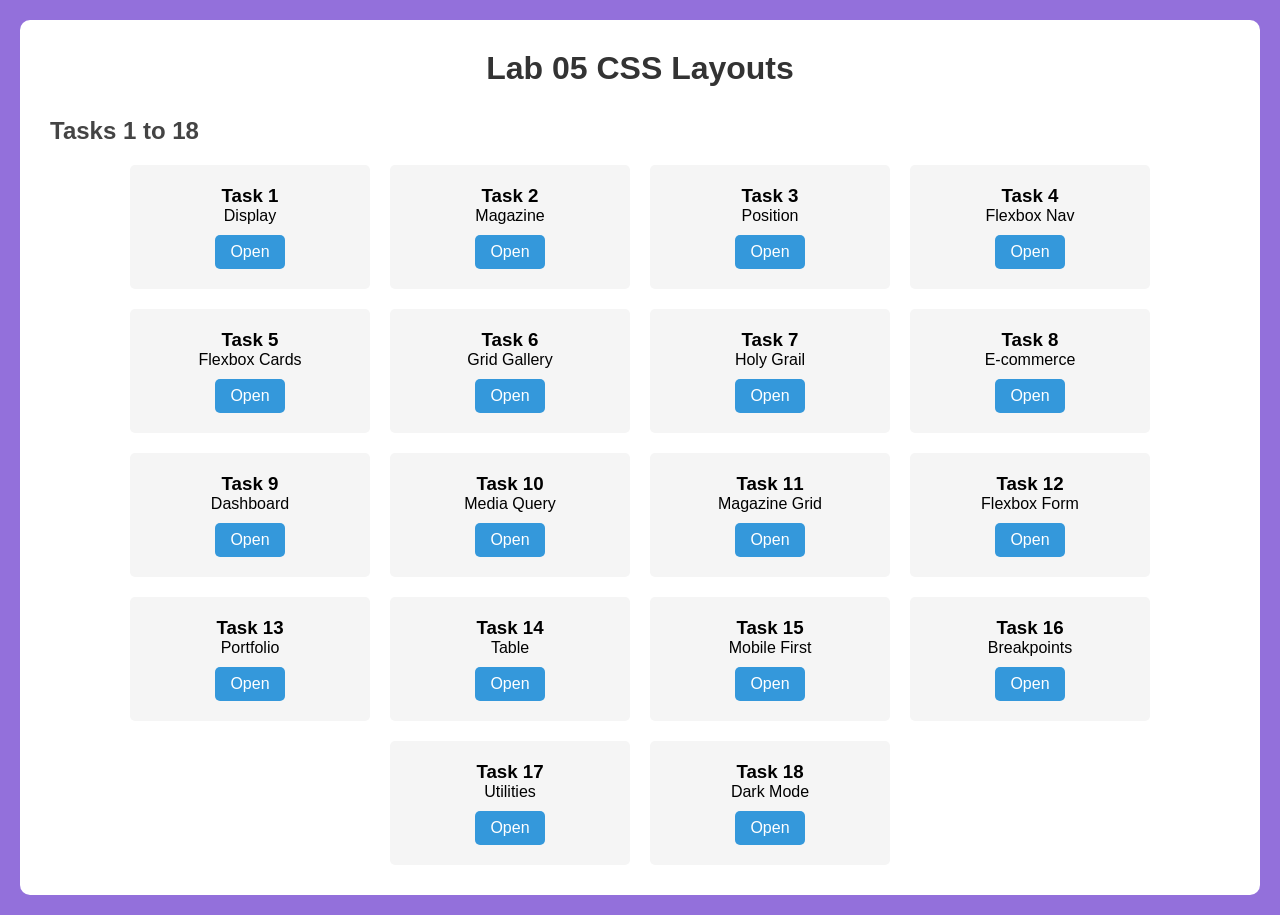
<file: index.html>
<!DOCTYPE html>
<html>
<head>
    <title>Lab 05 Layouts</title>
    <style>
        * {
            margin: 0;
            padding: 0;
        }
        body {
            font-family: Arial, sans-serif;
            background: #9370db;
            padding: 20px;
        }
        .main {
            max-width: 1200px;
            margin: 0 auto;
            background: white;
            padding: 30px;
            border-radius: 10px;
        }
        h1 {
            text-align: center;
            color: #333;
            margin-bottom: 30px;
        }
        h2 {
            color: #444;
            margin: 20px 0;
        }
        .row {
            display: flex;
            flex-wrap: wrap;
            gap: 20px;
            justify-content: center;
        }
        .card {
            width: 200px;
            background: #f5f5f5;
            padding: 20px;
            border-radius: 5px;
            text-align: center;
        }
        .card a {
            display: inline-block;
            margin-top: 10px;
            padding: 8px 15px;
            background: #3498db;
            color: white;
            text-decoration: none;
            border-radius: 5px;
        }
    </style>
</head>
<body>
    <div class="main">
        <h1>Lab 05 CSS Layouts</h1>
        
        <h2>Tasks 1 to 18</h2>
        <div class="row">
            <div class="card"><h3>Task 1</h3><p>Display</p><a href="tasks/task1-display.html">Open</a></div>
            <div class="card"><h3>Task 2</h3><p>Magazine</p><a href="tasks/task2-magazine-float.html">Open</a></div>
            <div class="card"><h3>Task 3</h3><p>Position</p><a href="tasks/task3-positioning.html">Open</a></div>
            <div class="card"><h3>Task 4</h3><p>Flexbox Nav</p><a href="tasks/task4-flexbox-nav.html">Open</a></div>
            <div class="card"><h3>Task 5</h3><p>Flexbox Cards</p><a href="tasks/task5-flexbox-cards.html">Open</a></div>
            <div class="card"><h3>Task 6</h3><p>Grid Gallery</p><a href="tasks/task6-grid-gallery.html">Open</a></div>
            <div class="card"><h3>Task 7</h3><p>Holy Grail</p><a href="tasks/task7-holy-grail.html">Open</a></div>
            <div class="card"><h3>Task 8</h3><p>E-commerce</p><a href="tasks/task8-ecommerce-grid.html">Open</a></div>
            <div class="card"><h3>Task 9</h3><p>Dashboard</p><a href="tasks/task9-dashboard.html">Open</a></div>
            <div class="card"><h3>Task 10</h3><p>Media Query</p><a href="tasks/task10-media-query-demo.html">Open</a></div>
            <div class="card"><h3>Task 11</h3><p>Magazine Grid</p><a href="tasks/task11-magazine-grid.html">Open</a></div>
            <div class="card"><h3>Task 12</h3><p>Flexbox Form</p><a href="tasks/task12-flexbox-form.html">Open</a></div>
            <div class="card"><h3>Task 13</h3><p>Portfolio</p><a href="tasks/task13-portfolio-mixed.html">Open</a></div>
            <div class="card"><h3>Task 14</h3><p>Table</p><a href="tasks/task14-responsive-table.html">Open</a></div>
            <div class="card"><h3>Task 15</h3><p>Mobile First</p><a href="tasks/task15-mobile-first.html">Open</a></div>
            <div class="card"><h3>Task 16</h3><p>Breakpoints</p><a href="tasks/task16-breakpoints.html">Open</a></div>
            <div class="card"><h3>Task 17</h3><p>Utilities</p><a href="tasks/task17-utility-classes.html">Open</a></div>
            <div class="card"><h3>Task 18</h3><p>Dark Mode</p><a href="tasks/task18-dark-mode.html">Open</a></div>
        </div>
    </div>
</body>
</html>
</file>
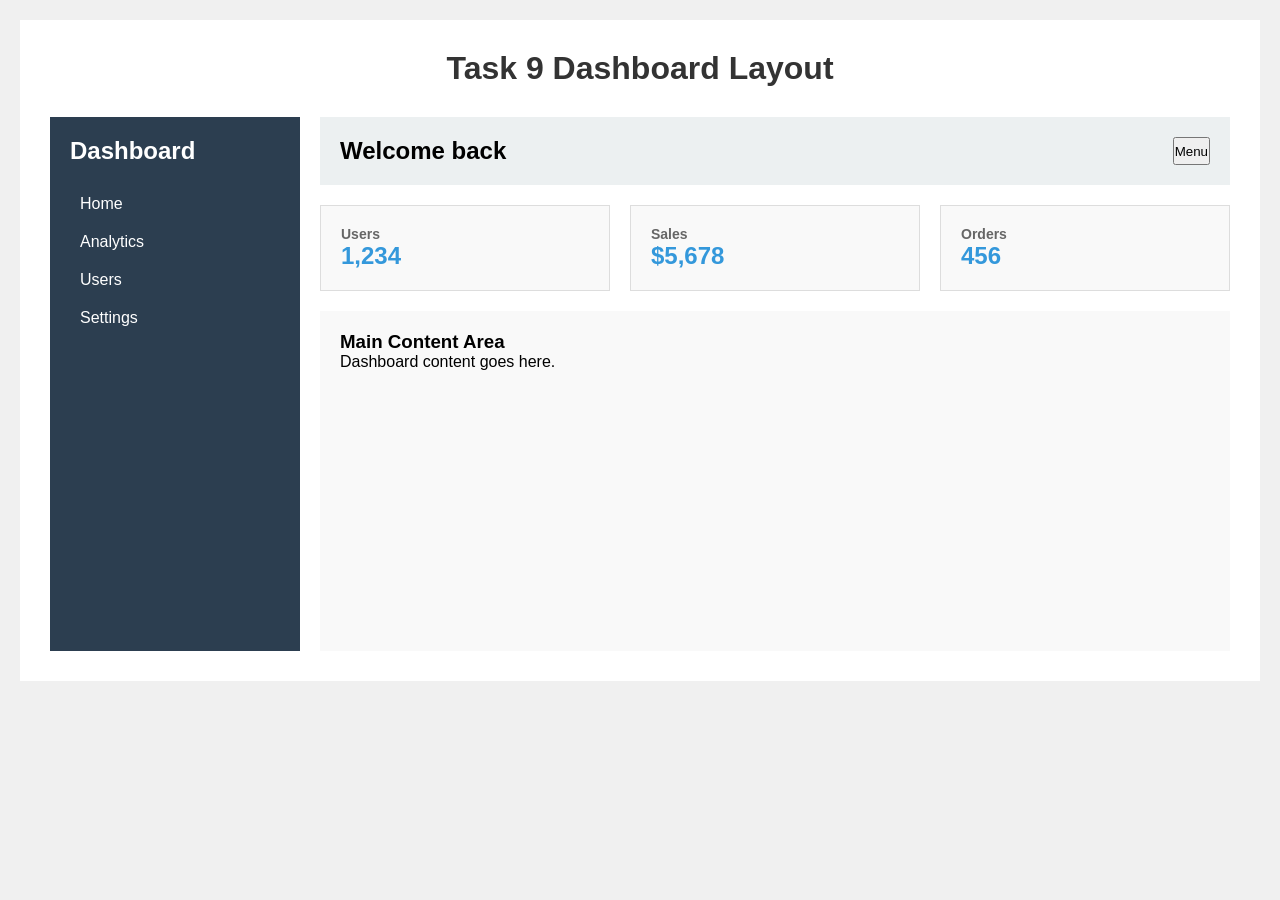
<file: dashboardgrid.html>
<!DOCTYPE html>
<html>
<head>
    <title>Task 9 Dashboard</title>
    <style>
        * {
            margin: 0;
            padding: 0;
        }
        body {
            font-family: Arial, sans-serif;
            background: #f0f0f0;
            padding: 20px;
        }
        .container {
            max-width: 1400px;
            margin: 0 auto;
            background: white;
            padding: 30px;
        }
        h1 {
            text-align: center;
            color: #333;
            margin-bottom: 30px;
        }
        .dashboard {
            display: grid;
            grid-template-columns: 250px 1fr;
            gap: 20px;
        }
        .sidebar {
            background: #2c3e50;
            color: white;
            padding: 20px;
        }
        .sidebar ul {
            list-style: none;
            margin-top: 20px;
        }
        .sidebar li a {
            color: white;
            text-decoration: none;
            display: block;
            padding: 10px;
        }
        .sidebar li a:hover {
            background: #34495e;
        }
        .main {
            display: flex;
            flex-direction: column;
            gap: 20px;
        }
        .header {
            background: #ecf0f1;
            padding: 20px;
            display: flex;
            justify-content: space-between;
        }
        .stats {
            display: flex;
            gap: 20px;
            flex-wrap: wrap;
        }
        .stat-card {
            flex: 1 1 200px;
            background: #f9f9f9;
            padding: 20px;
            border: 1px solid #ddd;
        }
        .stat-card h3 {
            color: #666;
            font-size: 14px;
        }
        .stat-card p {
            font-size: 24px;
            font-weight: bold;
            color: #3498db;
        }
        .content {
            background: #f9f9f9;
            padding: 20px;
            min-height: 300px;
        }
        @media (max-width: 768px) {
            .dashboard {
                grid-template-columns: 1fr;
            }
            .sidebar {
                display: none;
            }
            .sidebar.active {
                display: block;
                position: fixed;
                width: 250px;
                height: 100%;
                z-index: 100;
            }
            .stats {
                flex-direction: column;
            }
            .stat-card {
                flex: 100%;
            }
        }
    </style>
</head>
<body>
    <div class="container">
        <h1>Task 9 Dashboard Layout</h1>
        
        <div class="dashboard">
            <div class="sidebar">
                <h2>Dashboard</h2>
                <ul>
                    <li><a href="#">Home</a></li>
                    <li><a href="#">Analytics</a></li>
                    <li><a href="#">Users</a></li>
                    <li><a href="#">Settings</a></li>
                </ul>
            </div>
            <div class="main">
                <div class="header">
                    <h2>Welcome back</h2>
                    <button onclick="document.querySelector('.sidebar').classList.toggle('active')">Menu</button>
                </div>
                <div class="stats">
                    <div class="stat-card"><h3>Users</h3><p>1,234</p></div>
                    <div class="stat-card"><h3>Sales</h3><p>$5,678</p></div>
                    <div class="stat-card"><h3>Orders</h3><p>456</p></div>
                </div>
                <div class="content">
                    <h3>Main Content Area</h3>
                    <p>Dashboard content goes here.</p>
                </div>
            </div>
        </div>
    </div>
</body>
</html>
</file>
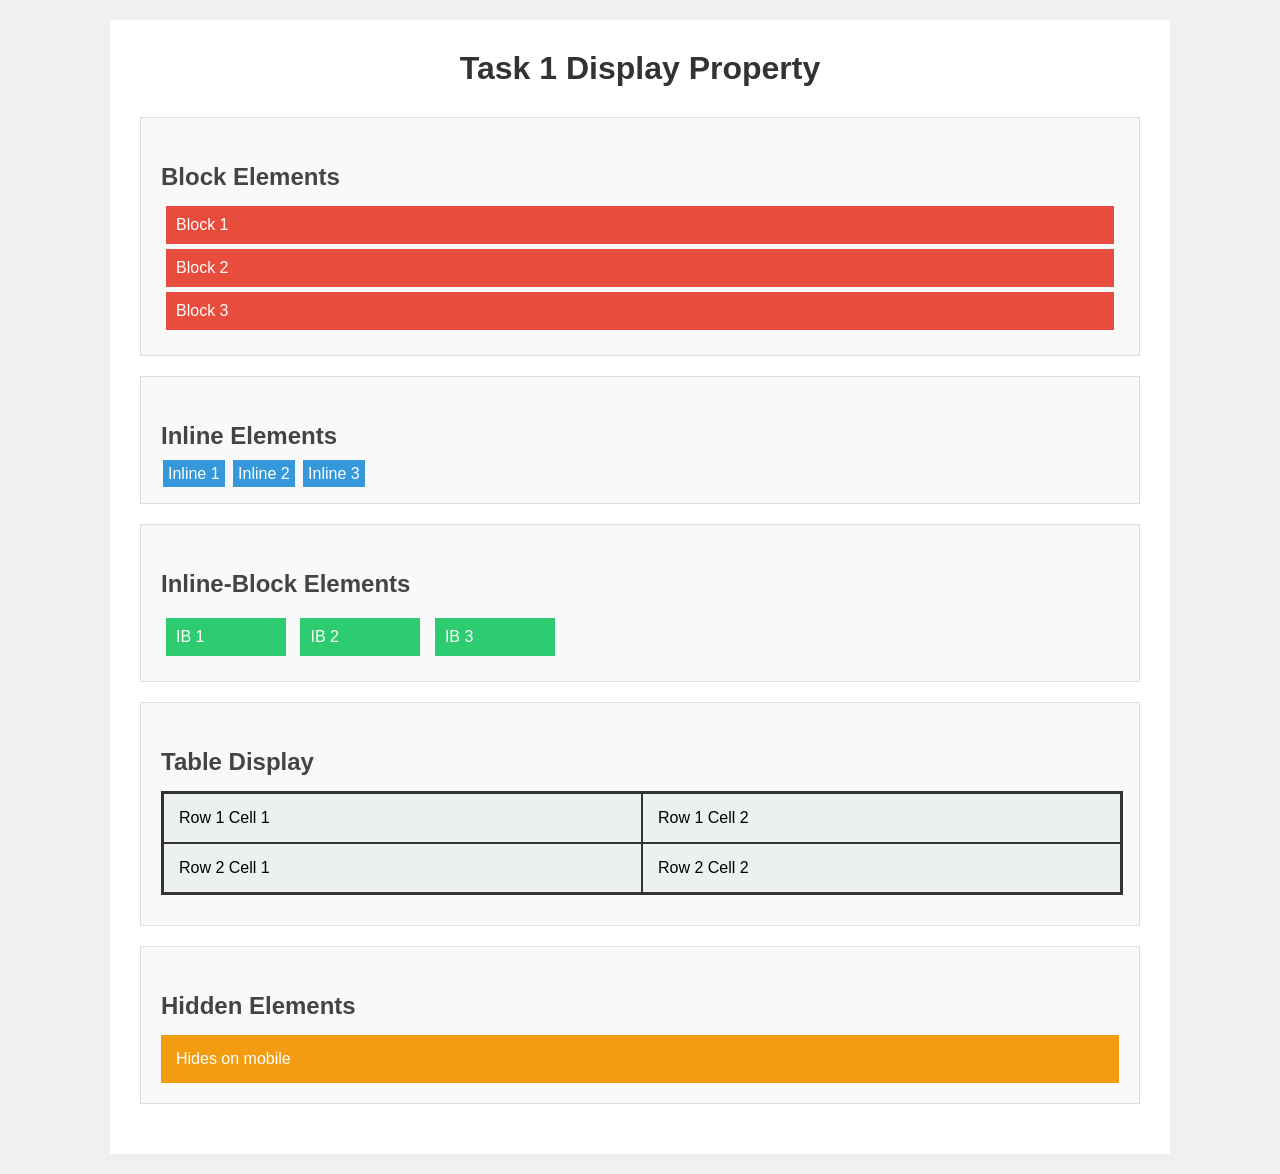
<file: displayexcerises.html>
<!DOCTYPE html>
<html>
<head>
    <title>Task 1 Display Property</title>
    <style>
        * {
            margin: 0;
            padding: 0;
        }
        body {
            font-family: Arial, sans-serif;
            background: #f0f0f0;
            padding: 20px;
        }
        .container {
            max-width: 1000px;
            margin: 0 auto;
            background: white;
            padding: 30px;
        }
        h1 {
            text-align: center;
            color: #333;
            margin-bottom: 30px;
        }
        h2 {
            color: #444;
            margin: 25px 0 15px;
        }
        .section {
            background: #f9f9f9;
            padding: 20px;
            margin: 20px 0;
            border: 1px solid #ddd;
        }
        .block {
            display: block;
            background: #e74c3c;
            color: white;
            padding: 10px;
            margin: 5px;
        }
        .inline {
            display: inline;
            background: #3498db;
            color: white;
            padding: 5px;
            margin: 2px;
        }
        .inline-block {
            display: inline-block;
            background: #2ecc71;
            color: white;
            padding: 10px;
            margin: 5px;
            width: 100px;
        }
        .table {
            display: table;
            width: 100%;
            border: 2px solid #333;
            margin: 10px 0;
        }
        .row {
            display: table-row;
        }
        .cell {
            display: table-cell;
            padding: 15px;
            border: 1px solid #333;
            background: #ecf0f1;
        }
        .hide-mobile {
            background: #f39c12;
            color: white;
            padding: 15px;
        }
        .show-mobile {
            background: #9b59b6;
            color: white;
            padding: 15px;
            display: none;
        }
        @media (max-width: 768px) {
            .inline {
                display: block;
                margin: 5px 0;
            }
            .inline-block {
                display: block;
                width: 100%;
            }
            .hide-mobile {
                display: none;
            }
            .show-mobile {
                display: block;
            }
        }
    </style>
</head>
<body>
    <div class="container">
        <h1>Task 1 Display Property</h1>
        
        <div class="section">
            <h2>Block Elements</h2>
            <div class="block">Block 1</div>
            <div class="block">Block 2</div>
            <div class="block">Block 3</div>
        </div>
        
        <div class="section">
            <h2>Inline Elements</h2>
            <span class="inline">Inline 1</span>
            <span class="inline">Inline 2</span>
            <span class="inline">Inline 3</span>
        </div>
        
        <div class="section">
            <h2>Inline-Block Elements</h2>
            <div class="inline-block">IB 1</div>
            <div class="inline-block">IB 2</div>
            <div class="inline-block">IB 3</div>
        </div>
        
        <div class="section">
            <h2>Table Display</h2>
            <div class="table">
                <div class="row">
                    <div class="cell">Row 1 Cell 1</div>
                    <div class="cell">Row 1 Cell 2</div>
                </div>
                <div class="row">
                    <div class="cell">Row 2 Cell 1</div>
                    <div class="cell">Row 2 Cell 2</div>
                </div>
            </div>
        </div>
        
        <div class="section">
            <h2>Hidden Elements</h2>
            <div class="hide-mobile">Hides on mobile</div>
            <div class="show-mobile">Shows only on mobile</div>
        </div>
    </div>
</body>
</html>
</file>
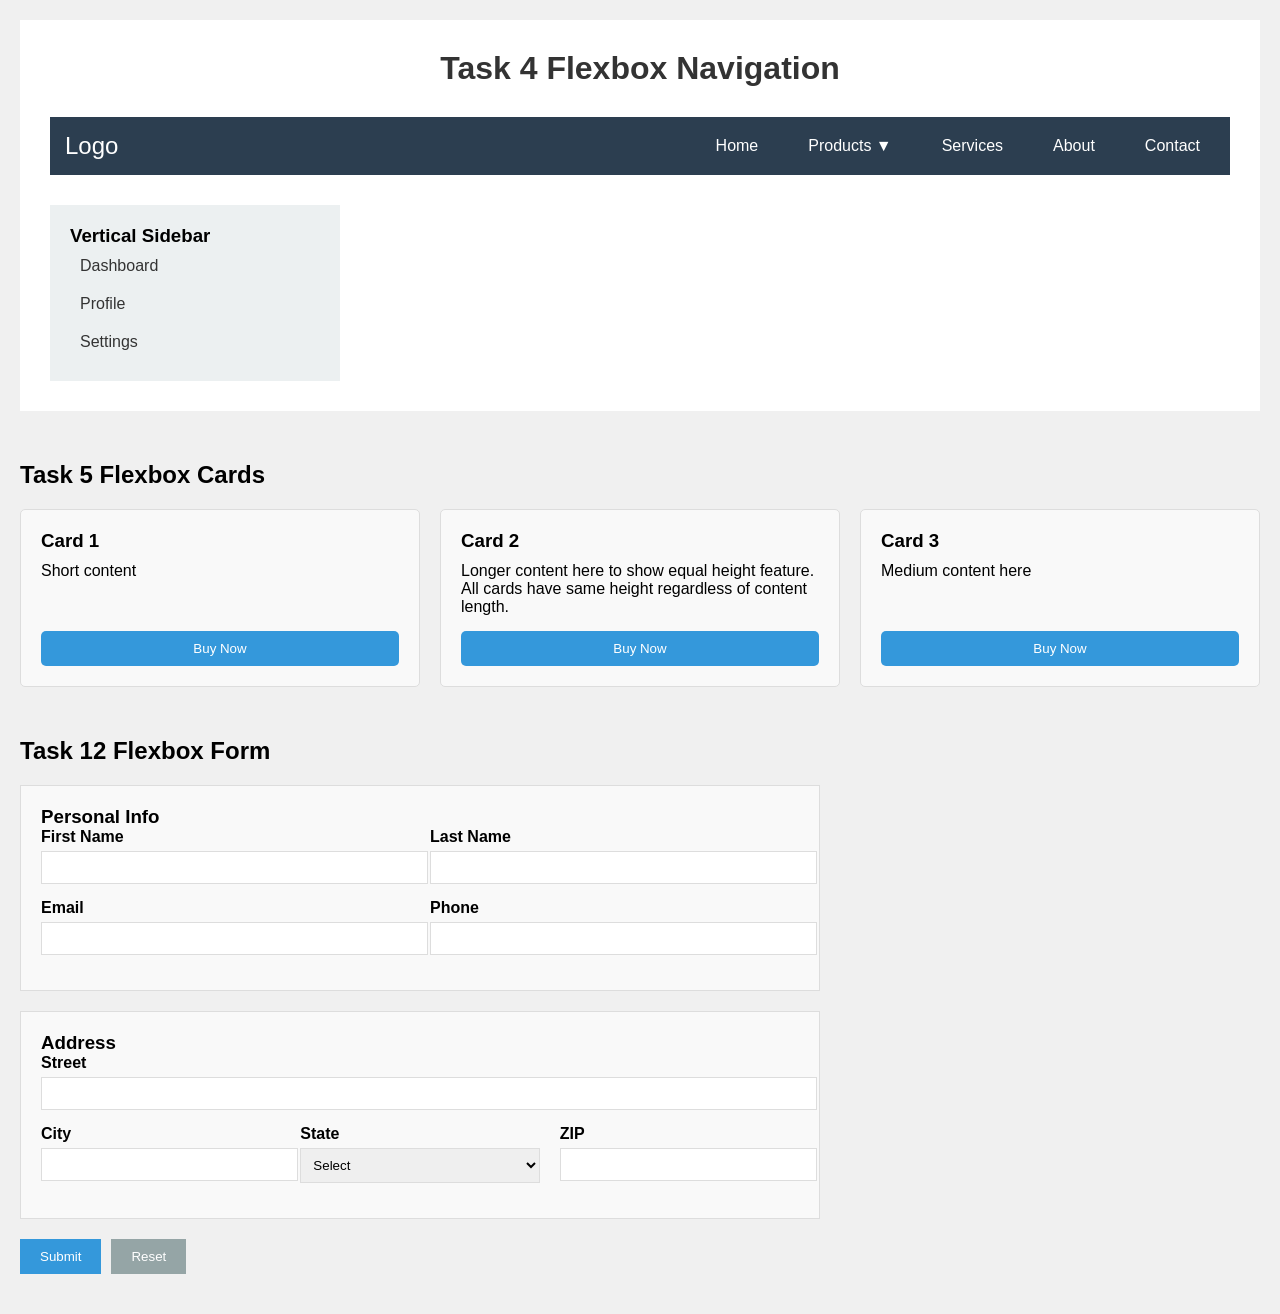
<file: flexbox excersises.html>
<!DOCTYPE html>
<html>
<head>
    <title>Task 4 Flexbox Nav</title>
    <style>
        * {
            margin: 0;
            padding: 0;
        }
        body {
            font-family: Arial, sans-serif;
            background: #f0f0f0;
            padding: 20px;
        }
        .container {
            max-width: 1200px;
            margin: 0 auto;
            background: white;
            padding: 30px;
        }
        h1 {
            text-align: center;
            color: #333;
            margin-bottom: 30px;
        }
        .nav {
            background: #2c3e50;
            padding: 15px;
            display: flex;
            justify-content: space-between;
            align-items: center;
            margin-bottom: 30px;
        }
        .logo {
            color: white;
            font-size: 24px;
        }
        .menu {
            display: flex;
            list-style: none;
            gap: 20px;
        }
        .menu a {
            color: white;
            text-decoration: none;
            padding: 8px 15px;
        }
        .menu a:hover {
            background: #34495e;
        }
        .hamburger {
            display: none;
            font-size: 30px;
            color: white;
            cursor: pointer;
        }
        .sidebar {
            width: 250px;
            background: #ecf0f1;
            padding: 20px;
        }
        .sidebar ul {
            list-style: none;
        }
        .sidebar li a {
            display: block;
            padding: 10px;
            color: #333;
            text-decoration: none;
        }
        .sidebar li a:hover {
            background: #bdc3c7;
        }
        .dropdown {
            position: relative;
        }
        .dropdown-content {
            display: none;
            position: absolute;
            background: white;
            min-width: 160px;
            box-shadow: 0 5px 10px rgba(0,0,0,0.2);
        }
        .dropdown:hover .dropdown-content {
            display: block;
        }
        .dropdown-content a {
            display: block;
            padding: 10px;
            color: #333;
        }
        @media (max-width: 768px) {
            .nav {
                flex-wrap: wrap;
            }
            .menu {
                display: none;
                width: 100%;
                flex-direction: column;
                margin-top: 10px;
            }
            .menu.active {
                display: flex;
            }
            .hamburger {
                display: block;
            }
            .dropdown-content {
                position: static;
                box-shadow: none;
            }
            .sidebar {
                width: 100%;
            }
        }
    </style>
</head>
<body>
    <div class="container">
        <h1>Task 4 Flexbox Navigation</h1>
        
        <div class="nav">
            <div class="logo">Logo</div>
            <div class="hamburger" onclick="this.nextElementSibling.classList.toggle('active')">☰</div>
            <ul class="menu">
                <li><a href="#">Home</a></li>
                <li class="dropdown">
                    <a href="#">Products ▼</a>
                    <div class="dropdown-content">
                        <a href="#">Electronics</a>
                        <a href="#">Clothing</a>
                        <a href="#">Books</a>
                    </div>
                </li>
                <li><a href="#">Services</a></li>
                <li><a href="#">About</a></li>
                <li><a href="#">Contact</a></li>
            </ul>
        </div>
        
        <div class="sidebar">
            <h3>Vertical Sidebar</h3>
            <ul>
                <li><a href="#">Dashboard</a></li>
                <li><a href="#">Profile</a></li>
                <li><a href="#">Settings</a></li>
            </ul>
        </div>
    </div>
    <script>
        function toggleMenu() {
            document.querySelector('.menu').classList.toggle('active');
        }
    </script>
</body>
</html>

<div style="margin-top: 50px;">
    <h2>Task 5 Flexbox Cards</h2>
    <style>
        .cards {
            display: flex;
            flex-wrap: wrap;
            gap: 20px;
            margin-top: 20px;
        }
        .card {
            flex: 1 1 300px;
            display: flex;
            flex-direction: column;
            background: #f9f9f9;
            border: 1px solid #ddd;
            border-radius: 5px;
            padding: 20px;
        }
        .card h3 {
            margin-bottom: 10px;
        }
        .card p {
            flex-grow: 1;
            margin-bottom: 15px;
        }
        .card button {
            background: #3498db;
            color: white;
            border: none;
            padding: 10px;
            border-radius: 5px;
            cursor: pointer;
        }
        @media (max-width: 768px) {
            .card {
                flex: 100%;
            }
        }
        @media (min-width: 769px) and (max-width: 1024px) {
            .card {
                flex: 1 1 45%;
            }
        }
    </style>
    <div class="cards">
        <div class="card">
            <h3>Card 1</h3>
            <p>Short content</p>
            <button>Buy Now</button>
        </div>
        <div class="card">
            <h3>Card 2</h3>
            <p>Longer content here to show equal height feature. All cards have same height regardless of content length.</p>
            <button>Buy Now</button>
        </div>
        <div class="card">
            <h3>Card 3</h3>
            <p>Medium content here</p>
            <button>Buy Now</button>
        </div>
    </div>
</div>

<div style="margin-top: 50px;">
    <h2>Task 12 Flexbox Form</h2>
    <style>
        .form-container {
            max-width: 800px;
            margin: 20px 0;
        }
        .form-section {
            background: #f9f9f9;
            padding: 20px;
            margin: 20px 0;
            border: 1px solid #ddd;
        }
        .form-row {
            display: flex;
            gap: 20px;
            margin-bottom: 15px;
            flex-wrap: wrap;
        }
        .form-group {
            flex: 1 1 200px;
        }
        .form-group label {
            display: block;
            margin-bottom: 5px;
            font-weight: bold;
        }
        .form-group input, .form-group select, .form-group textarea {
            width: 100%;
            padding: 8px;
            border: 1px solid #ddd;
        }
        .form-buttons {
            display: flex;
            gap: 10px;
        }
        .btn {
            padding: 10px 20px;
            border: none;
            cursor: pointer;
        }
        .btn-primary {
            background: #3498db;
            color: white;
        }
        .btn-secondary {
            background: #95a5a6;
            color: white;
        }
        @media (max-width: 768px) {
            .form-row {
                flex-direction: column;
            }
            .form-group {
                flex: 100%;
            }
            .form-buttons {
                flex-direction: column;
            }
        }
    </style>
    
    <div class="form-container">
        <div class="form-section">
            <h3>Personal Info</h3>
            <div class="form-row">
                <div class="form-group"><label>First Name</label><input type="text"></div>
                <div class="form-group"><label>Last Name</label><input type="text"></div>
            </div>
            <div class="form-row">
                <div class="form-group"><label>Email</label><input type="email"></div>
                <div class="form-group"><label>Phone</label><input type="tel"></div>
            </div>
        </div>
        
        <div class="form-section">
            <h3>Address</h3>
            <div class="form-row">
                <div class="form-group"><label>Street</label><input type="text"></div>
            </div>
            <div class="form-row">
                <div class="form-group"><label>City</label><input type="text"></div>
                <div class="form-group"><label>State</label><select><option>Select</option></select></div>
                <div class="form-group"><label>ZIP</label><input type="text"></div>
            </div>
        </div>
        
        <div class="form-buttons">
            <button class="btn btn-primary">Submit</button>
            <button class="btn btn-secondary">Reset</button>
        </div>
    </div>
</div>
</file>
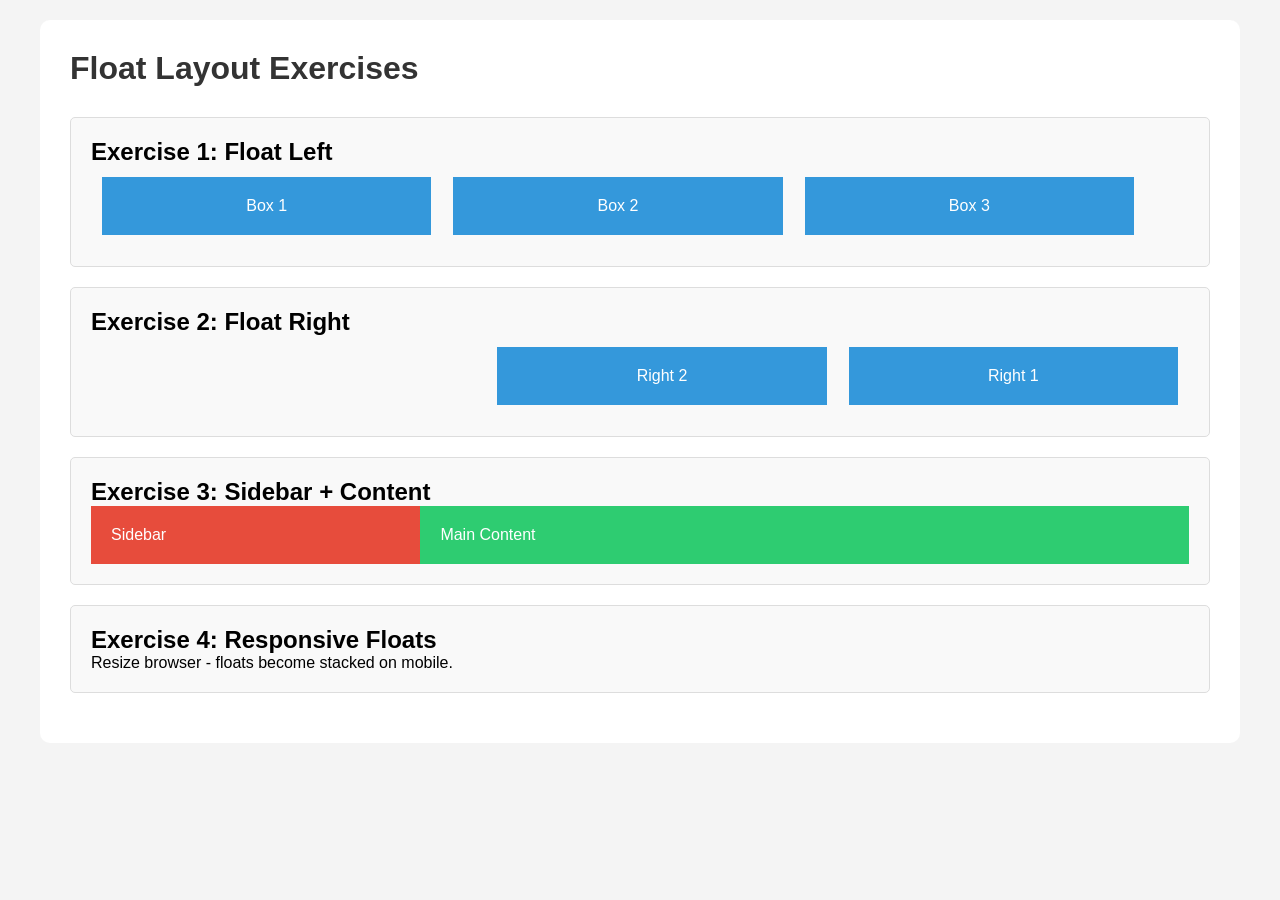
<file: floatexcerises.html>
<!DOCTYPE html>
<html>
<head>
    <title>Float Exercises</title>
    <style>
        * {
            margin: 0;
            padding: 0;
            box-sizing: border-box;
        }
        body {
            font-family: Arial, sans-serif;
            padding: 20px;
            background: #f4f4f4;
        }
        .container {
            max-width: 1200px;
            margin: 0 auto;
            background: white;
            padding: 30px;
            border-radius: 10px;
        }
        h1 {
            margin-bottom: 30px;
            color: #333;
        }
        .exercise {
            background: #f9f9f9;
            padding: 20px;
            margin: 20px 0;
            border: 1px solid #ddd;
            border-radius: 5px;
        }
        .clearfix::after {
            content: "";
            clear: both;
            display: table;
        }
        .box {
            float: left;
            width: 30%;
            background: #3498db;
            color: white;
            padding: 20px;
            margin: 1%;
            text-align: center;
        }
        .right {
            float: right;
        }
        .sidebar {
            float: left;
            width: 30%;
            background: #e74c3c;
            color: white;
            padding: 20px;
        }
        .content {
            float: left;
            width: 70%;
            background: #2ecc71;
            color: white;
            padding: 20px;
        }
        @media (max-width: 768px) {
            .box, .sidebar, .content {
                float: none;
                width: 100%;
                margin: 10px 0;
            }
        }
    </style>
</head>
<body>
    <div class="container">
        <h1>Float Layout Exercises</h1>
        
        <div class="exercise">
            <h2>Exercise 1: Float Left</h2>
            <div class="clearfix">
                <div class="box">Box 1</div>
                <div class="box">Box 2</div>
                <div class="box">Box 3</div>
            </div>
        </div>
        
        <div class="exercise">
            <h2>Exercise 2: Float Right</h2>
            <div class="clearfix">
                <div class="box right">Right 1</div>
                <div class="box right">Right 2</div>
            </div>
        </div>
        
        <div class="exercise">
            <h2>Exercise 3: Sidebar + Content</h2>
            <div class="clearfix">
                <div class="sidebar">Sidebar</div>
                <div class="content">Main Content</div>
            </div>
        </div>
        
        <div class="exercise">
            <h2>Exercise 4: Responsive Floats</h2>
            <p>Resize browser - floats become stacked on mobile.</p>
        </div>
    </div>
</body>
</html>
</file>
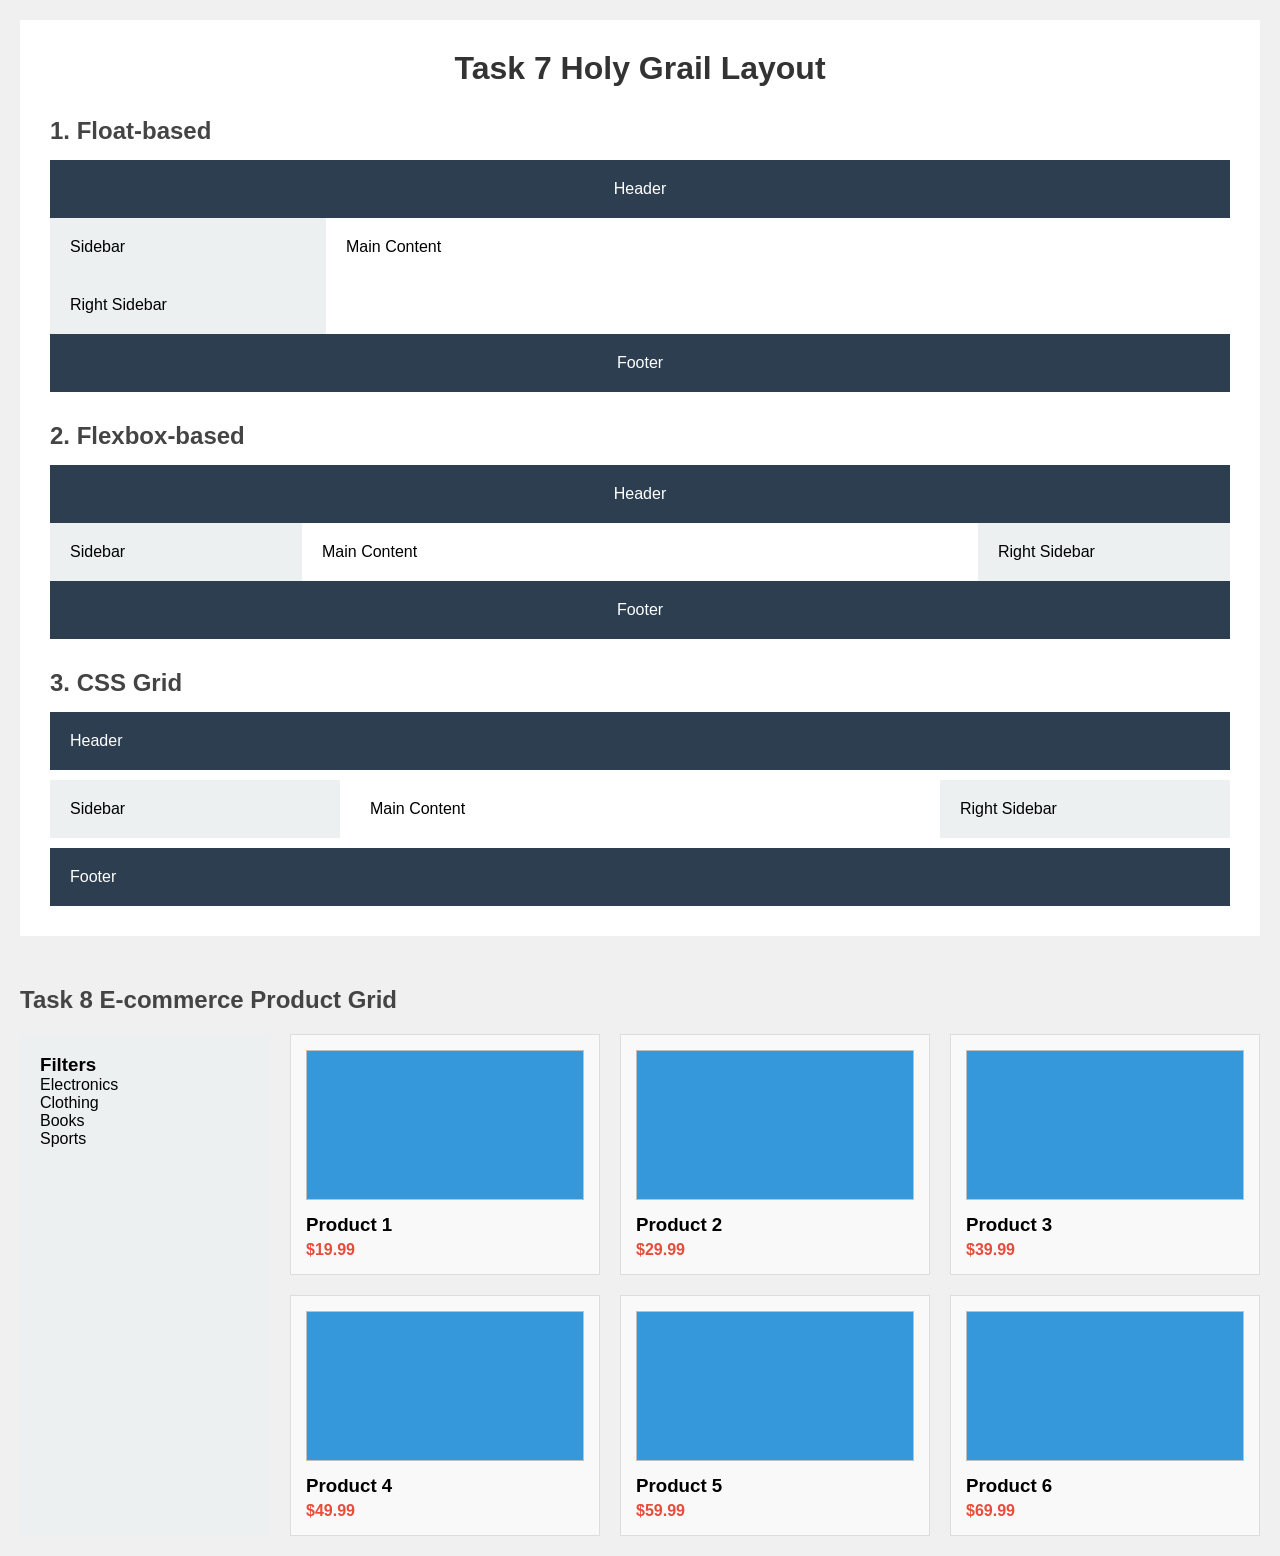
<file: holygrailcomparison.html>
<!DOCTYPE html>
<html>
<head>
    <title>Task 7 Holy Grail</title>
    <style>
        * {
            margin: 0;
            padding: 0;
        }
        body {
            font-family: Arial, sans-serif;
            background: #f0f0f0;
            padding: 20px;
        }
        .container {
            max-width: 1200px;
            margin: 0 auto;
            background: white;
            padding: 30px;
        }
        h1 {
            text-align: center;
            color: #333;
            margin-bottom: 30px;
        }
        h2 {
            margin: 30px 0 15px;
            color: #444;
        }
        
        /* Float-based */
        .float-header, .float-footer {
            background: #2c3e50;
            color: white;
            padding: 20px;
            text-align: center;
        }
        .float-sidebar {
            float: left;
            width: 20%;
            background: #ecf0f1;
            padding: 20px;
        }
        .float-main {
            float: left;
            width: 60%;
            padding: 20px;
        }
        .float-right {
            float: left;
            width: 20%;
            background: #ecf0f1;
            padding: 20px;
        }
        .clearfix::after {
            content: "";
            clear: both;
            display: table;
        }
        
        /* Flexbox-based */
        .flex-container {
            display: flex;
            flex-direction: column;
        }
        .flex-header, .flex-footer {
            background: #2c3e50;
            color: white;
            padding: 20px;
            text-align: center;
        }
        .flex-main {
            display: flex;
        }
        .flex-sidebar {
            width: 20%;
            background: #ecf0f1;
            padding: 20px;
        }
        .flex-content {
            width: 60%;
            padding: 20px;
        }
        .flex-right {
            width: 20%;
            background: #ecf0f1;
            padding: 20px;
        }
        
        /* Grid-based */
        .grid-container {
            display: grid;
            grid-template-areas: 
                "header header header"
                "sidebar main right"
                "footer footer footer";
            grid-template-columns: 1fr 2fr 1fr;
            gap: 10px;
        }
        .grid-header { grid-area: header; background: #2c3e50; color: white; padding: 20px; }
        .grid-sidebar { grid-area: sidebar; background: #ecf0f1; padding: 20px; }
        .grid-main { grid-area: main; padding: 20px; }
        .grid-right { grid-area: right; background: #ecf0f1; padding: 20px; }
        .grid-footer { grid-area: footer; background: #2c3e50; color: white; padding: 20px; }
        
        @media (max-width: 768px) {
            .float-sidebar, .float-main, .float-right {
                float: none;
                width: 100%;
            }
            .flex-main {
                flex-direction: column;
            }
            .flex-sidebar, .flex-content, .flex-right {
                width: 100%;
            }
            .grid-container {
                grid-template-areas: 
                    "header"
                    "sidebar"
                    "main"
                    "right"
                    "footer";
                grid-template-columns: 1fr;
            }
        }
    </style>
</head>
<body>
    <div class="container">
        <h1>Task 7 Holy Grail Layout</h1>
        
        <h2>1. Float-based</h2>
        <div class="float-header">Header</div>
        <div class="clearfix">
            <div class="float-sidebar">Sidebar</div>
            <div class="float-main">Main Content</div>
            <div class="float-right">Right Sidebar</div>
        </div>
        <div class="float-footer">Footer</div>
        
        <h2>2. Flexbox-based</h2>
        <div class="flex-container">
            <div class="flex-header">Header</div>
            <div class="flex-main">
                <div class="flex-sidebar">Sidebar</div>
                <div class="flex-content">Main Content</div>
                <div class="flex-right">Right Sidebar</div>
            </div>
            <div class="flex-footer">Footer</div>
        </div>
        
        <h2>3. CSS Grid</h2>
        <div class="grid-container">
            <div class="grid-header">Header</div>
            <div class="grid-sidebar">Sidebar</div>
            <div class="grid-main">Main Content</div>
            <div class="grid-right">Right Sidebar</div>
            <div class="grid-footer">Footer</div>
        </div>
    </div>
</body>
</html>
<div style="margin-top: 50px;">
    <h2>Task 8 E-commerce Product Grid</h2>
    <style>
        .shop {
            display: grid;
            grid-template-columns: 250px 1fr;
            gap: 20px;
            margin-top: 20px;
        }
        .filter-sidebar {
            background: #ecf0f1;
            padding: 20px;
        }
        .products {
            display: grid;
            grid-template-columns: repeat(3, 1fr);
            gap: 20px;
        }
        .product {
            background: #f9f9f9;
            border: 1px solid #ddd;
            padding: 15px;
        }
        .product img {
            width: 100%;
            height: 150px;
            background: #3498db;
            margin-bottom: 10px;
        }
        .product h3 {
            margin-bottom: 5px;
        }
        .product p {
            color: #e74c3c;
            font-weight: bold;
        }
        .off-canvas-btn {
            display: none;
            background: #3498db;
            color: white;
            padding: 10px;
            border: none;
            width: 100%;
            cursor: pointer;
            margin-bottom: 10px;
        }
        @media (max-width: 768px) {
            .shop {
                grid-template-columns: 1fr;
            }
            .filter-sidebar {
                display: none;
            }
            .filter-sidebar.active {
                display: block;
                position: fixed;
                top: 0;
                left: 0;
                width: 80%;
                height: 100%;
                z-index: 1000;
            }
            .off-canvas-btn {
                display: block;
            }
            .products {
                grid-template-columns: 1fr;
            }
        }
        @media (min-width: 769px) and (max-width: 1024px) {
            .products {
                grid-template-columns: repeat(2, 1fr);
            }
        }
    </style>
    
    <button class="off-canvas-btn" onclick="document.querySelector('.filter-sidebar').classList.toggle('active')">Filter</button>
    
    <div class="shop">
        <div class="filter-sidebar">
            <h3>Filters</h3>
            <ul style="list-style: none;">
                <li>Electronics</li>
                <li>Clothing</li>
                <li>Books</li>
                <li>Sports</li>
            </ul>
        </div>
        <div class="products">
            <div class="product"><img><h3>Product 1</h3><p>$19.99</p></div>
            <div class="product"><img><h3>Product 2</h3><p>$29.99</p></div>
            <div class="product"><img><h3>Product 3</h3><p>$39.99</p></div>
            <div class="product"><img><h3>Product 4</h3><p>$49.99</p></div>
            <div class="product"><img><h3>Product 5</h3><p>$59.99</p></div>
            <div class="product"><img><h3>Product 6</h3><p>$69.99</p></div>
        </div>
    </div>
</div>
</file>
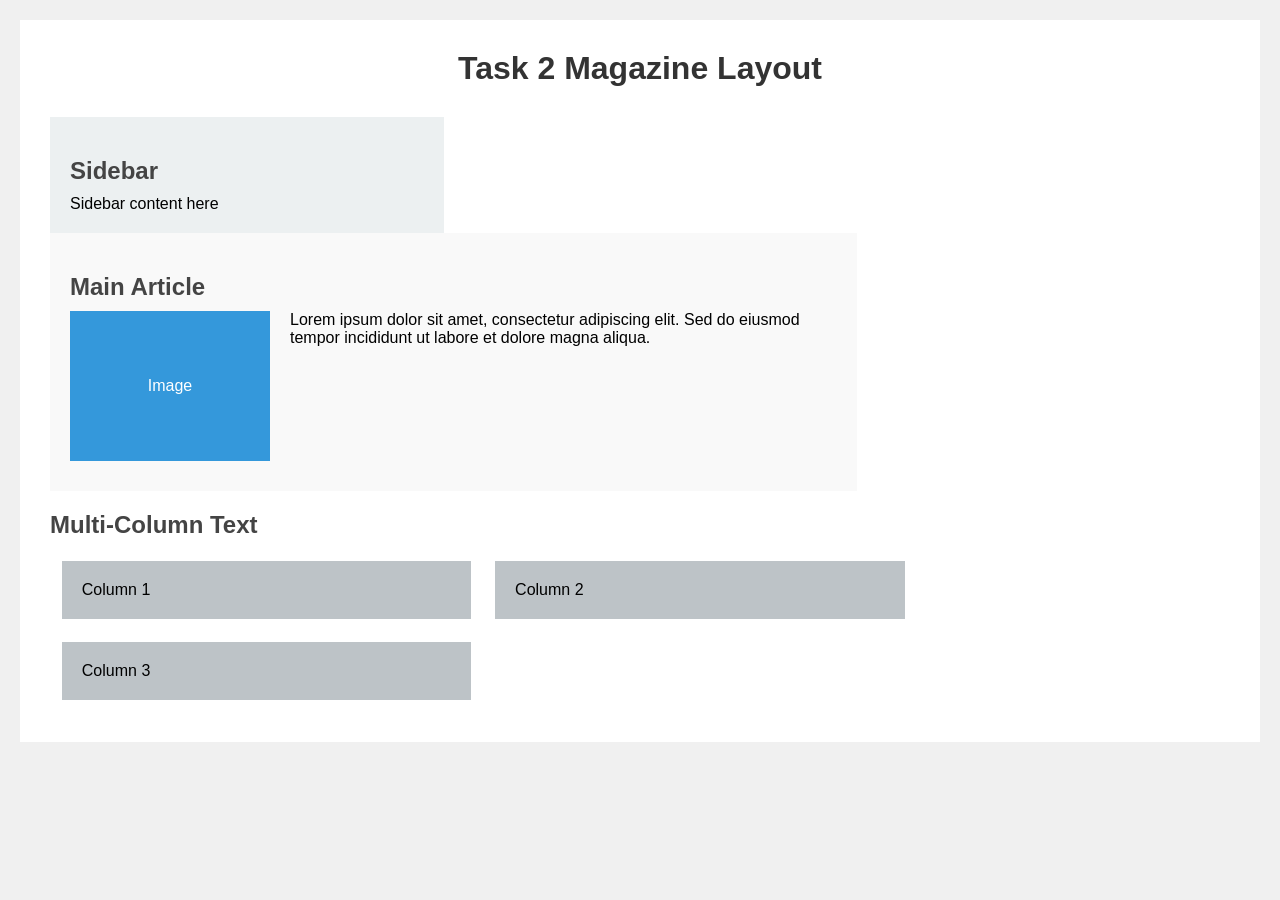
<file: magzinefloat.html>
<!DOCTYPE html>
<html>
<head>
    <title>Task 2 Magazine Float</title>
    <style>
        * {
            margin: 0;
            padding: 0;
        }
        body {
            font-family: Arial, sans-serif;
            background: #f0f0f0;
            padding: 20px;
        }
        .container {
            max-width: 1200px;
            margin: 0 auto;
            background: white;
            padding: 30px;
        }
        h1 {
            text-align: center;
            color: #333;
            margin-bottom: 30px;
        }
        h2 {
            color: #444;
            margin: 20px 0 10px;
        }
        .clearfix::after {
            content: "";
            clear: both;
            display: table;
        }
        .sidebar {
            float: left;
            width: 30%;
            background: #ecf0f1;
            padding: 20px;
            margin-right: 20px;
        }
        .main-content {
            float: left;
            width: 65%;
            background: #f9f9f9;
            padding: 20px;
        }
        .article-img {
            float: left;
            width: 200px;
            height: 150px;
            background: #3498db;
            color: white;
            display: flex;
            align-items: center;
            justify-content: center;
            margin: 0 20px 10px 0;
        }
        .column {
            float: left;
            width: 31.33%;
            background: #bdc3c7;
            padding: 20px;
            margin: 1%;
        }
        @media (max-width: 768px) {
            .sidebar, .main-content, .column {
                float: none;
                width: 100%;
                margin: 10px 0;
            }
            .article-img {
                float: none;
                margin: 0 auto 20px;
                display: block;
            }
        }
    </style>
</head>
<body>
    <div class="container">
        <h1>Task 2 Magazine Layout</h1>
        
        <div class="clearfix">
            <div class="sidebar">
                <h2>Sidebar</h2>
                <p>Sidebar content here</p>
            </div>
            <div class="main-content">
                <h2>Main Article</h2>
                <div class="clearfix">
                    <div class="article-img">Image</div>
                    <p>Lorem ipsum dolor sit amet, consectetur adipiscing elit. Sed do eiusmod tempor incididunt ut labore et dolore magna aliqua.</p>
                </div>
            </div>
        </div>
        
        <h2>Multi-Column Text</h2>
        <div class="clearfix">
            <div class="column">Column 1</div>
            <div class="column">Column 2</div>
            <div class="column">Column 3</div>
        </div>
    </div>
</body>
</html>
</file>
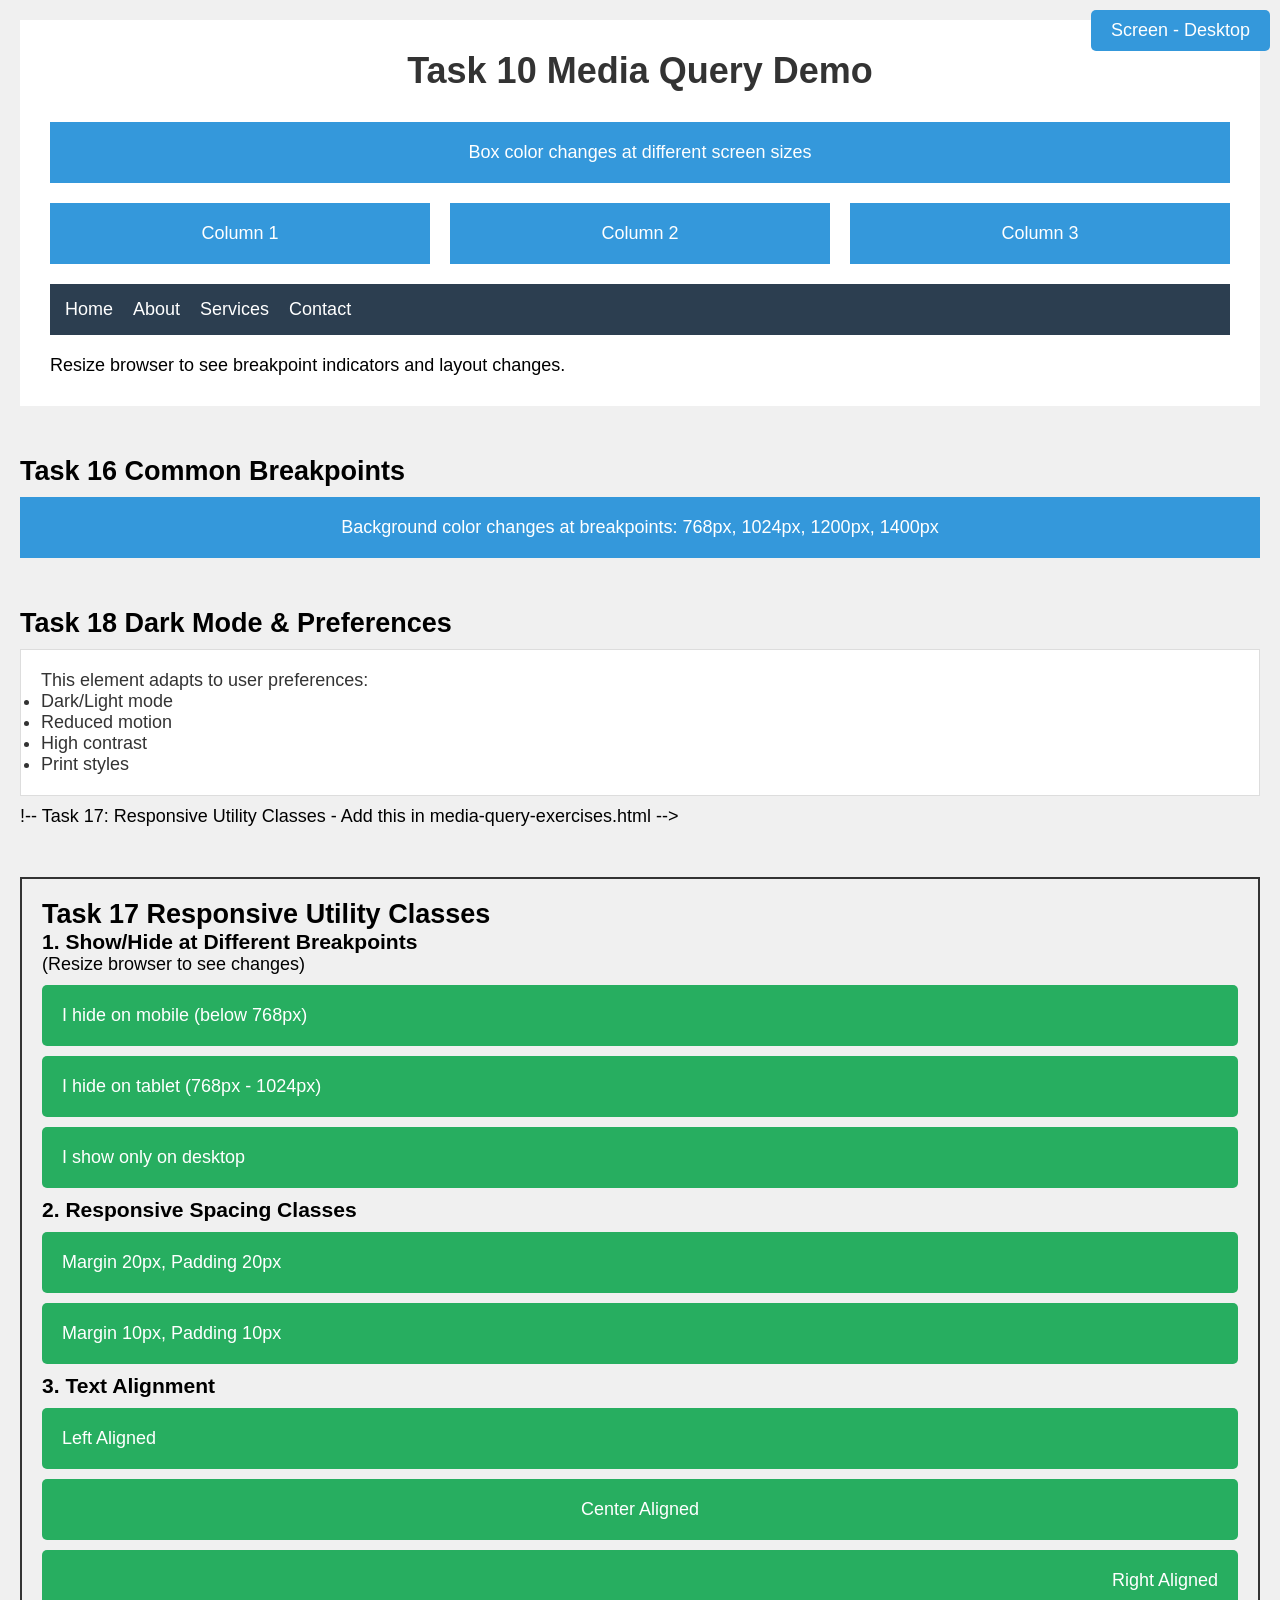
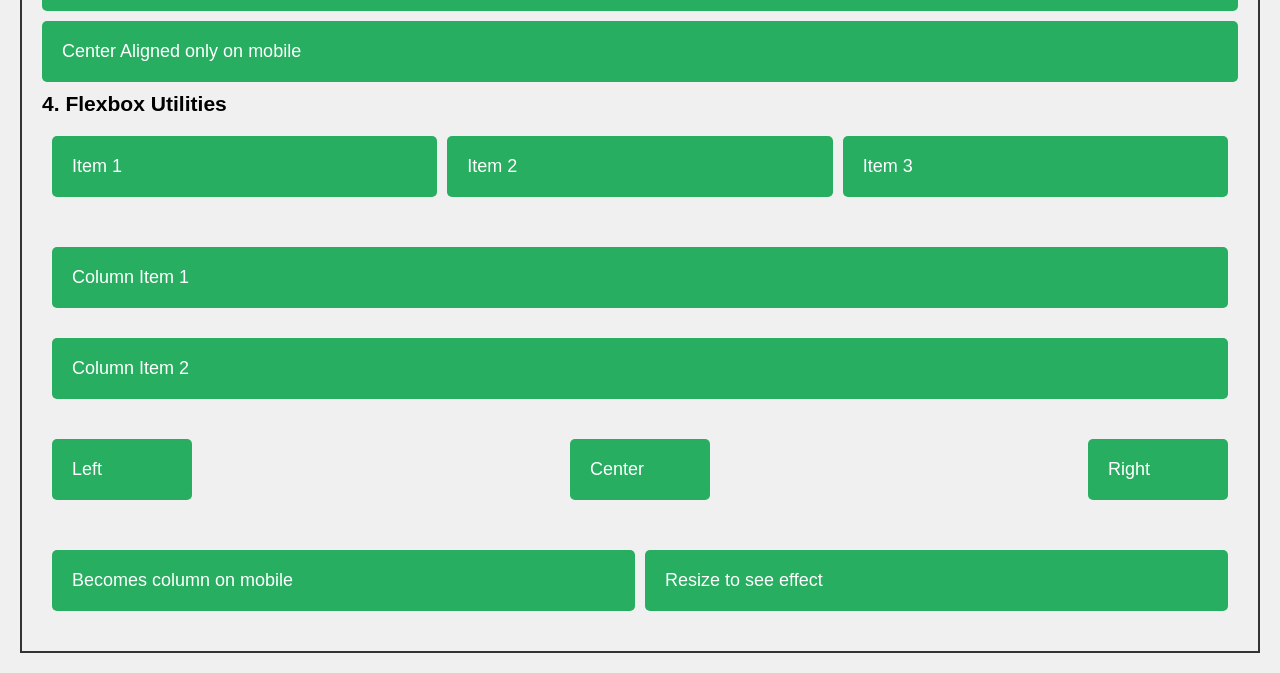
<file: mediaquery.html>
<!DOCTYPE html>
<html>
<head>
    <title>Task 10 Media Query</title>
    <style>
        * {
            margin: 0;
            padding: 0;
        }
        body {
            font-family: Arial, sans-serif;
            background: #f0f0f0;
            padding: 20px;
        }
        .container {
            max-width: 1200px;
            margin: 0 auto;
            background: white;
            padding: 30px;
        }
        h1 {
            text-align: center;
            color: #333;
            margin-bottom: 30px;
        }
        .indicator {
            position: fixed;
            top: 10px;
            right: 10px;
            padding: 10px 20px;
            background: #333;
            color: white;
            border-radius: 5px;
        }
        .box {
            padding: 20px;
            margin: 10px 0;
            color: white;
            text-align: center;
        }
        .row {
            display: flex;
            gap: 20px;
            margin: 20px 0;
        }
        .col {
            flex: 1;
            background: #3498db;
            color: white;
            padding: 20px;
            text-align: center;
        }
        .nav {
            background: #2c3e50;
            padding: 15px;
            margin: 20px 0;
        }
        .nav ul {
            display: flex;
            list-style: none;
            gap: 20px;
        }
        .nav a {
            color: white;
            text-decoration: none;
        }
        
        @media (max-width: 480px) {
            .indicator { background: #e74c3c; }
            .indicator::after { content: " - Mobile"; }
            body { font-size: 14px; }
            .box { background: #e74c3c; }
            .row { flex-direction: column; }
            .nav ul { flex-direction: column; }
        }
        @media (min-width: 481px) and (max-width: 768px) {
            .indicator { background: #f39c12; }
            .indicator::after { content: " - Tablet"; }
            .box { background: #f39c12; }
        }
        @media (min-width: 769px) and (max-width: 1024px) {
            .indicator { background: #27ae60; }
            .indicator::after { content: " - Small Desktop"; }
            .box { background: #27ae60; }
        }
        @media (min-width: 1025px) {
            .indicator { background: #3498db; }
            .indicator::after { content: " - Desktop"; }
            .box { background: #3498db; }
            body { font-size: 18px; }
        }
    </style>
</head>
<body>
    <div class="indicator">Screen</div>
    
    <div class="container">
        <h1>Task 10 Media Query Demo</h1>
        
        <div class="box">
            <p>Box color changes at different screen sizes</p>
        </div>
        
        <div class="row">
            <div class="col">Column 1</div>
            <div class="col">Column 2</div>
            <div class="col">Column 3</div>
        </div>
        
        <div class="nav">
            <ul>
                <li><a href="#">Home</a></li>
                <li><a href="#">About</a></li>
                <li><a href="#">Services</a></li>
                <li><a href="#">Contact</a></li>
            </ul>
        </div>
        
        <p>Resize browser to see breakpoint indicators and layout changes.</p>
    </div>
</body>
</html>


<div style="margin-top: 50px;">
    <h2>Task 16 Common Breakpoints</h2>
    <style>
        .break-demo {
            padding: 20px;
            margin: 10px 0;
            background: #3498db;
            color: white;
            text-align: center;
        }
        /* Mobile First */
        .break-demo { background: #e74c3c; }
        /* Tablet */
        @media (min-width: 768px) { .break-demo { background: #f39c12; } }
        /* Small Desktop */
        @media (min-width: 1024px) { .break-demo { background: #27ae60; } }
        /* Large Desktop */
        @media (min-width: 1200px) { .break-demo { background: #3498db; } }
        /* Extra Large */
        @media (min-width: 1400px) { .break-demo { background: #9b59b6; } }
    </style>
    <div class="break-demo">
        <p>Background color changes at breakpoints: 768px, 1024px, 1200px, 1400px</p>
    </div>
</div>

<div style="margin-top: 50px;">
    <h2>Task 18 Dark Mode & Preferences</h2>
    <style>
        .pref-demo {
            padding: 20px;
            margin: 10px 0;
            border: 1px solid #ddd;
        }
        
        .pref-demo {
            background: white;
            color: #333;
        }
        
        @media (prefers-color-scheme: dark) {
            .pref-demo {
                background: #333;
                color: white;
            }
        }
        
        @media (prefers-reduced-motion: reduce) {
            .pref-demo {
                transition: none;
            }
        }
       
        @media (prefers-contrast: high) {
            .pref-demo {
                border: 3px solid black;
            }
        }
        
        @media print {
            .pref-demo {
                background: white;
                color: black;
                border: 1px solid black;
            }
        }
    </style>
    <div class="pref-demo">
        <p>This element adapts to user preferences:</p>
        <ul>
            <li>Dark/Light mode</li>
            <li>Reduced motion</li>
            <li>High contrast</li>
            <li>Print styles</li>
        </ul>
    </div>
</div>
!-- Task 17: Responsive Utility Classes - Add this in media-query-exercises.html -->
<div style="margin-top: 50px; padding: 20px; border: 2px solid #333;">
    <h2>Task 17 Responsive Utility Classes</h2>
    
    <style>
        /* Utility Classes */
        .hide-mobile { display: block; }
        .show-mobile { display: none; }
        .hide-tablet { display: block; }
        .show-tablet { display: none; }
        .hide-desktop { display: block; }
        .show-desktop { display: none; }
        
        .m-10 { margin: 10px; }
        .m-20 { margin: 20px; }
        .p-10 { padding: 10px; }
        .p-20 { padding: 20px; }
        
        .text-left { text-align: left; }
        .text-center { text-align: center; }
        .text-right { text-align: right; }
        
        .flex { display: flex; }
        .flex-col { flex-direction: column; }
        .justify-center { justify-content: center; }
        .justify-between { justify-content: space-between; }
        .items-center { align-items: center; }
        .gap-10 { gap: 10px; }
        .gap-20 { gap: 20px; }
        
        /* Demo Boxes */
        .demo-box {
            background: #3498db;
            color: white;
            padding: 20px;
            margin: 10px 0;
            border-radius: 5px;
        }
        
        /* Mobile (up to 768px) */
        @media (max-width: 768px) {
            .hide-mobile { display: none; }
            .show-mobile { display: block; }
            .text-center-mobile { text-align: center; }
            .flex-mobile { flex-direction: column; }
            .demo-box { background: #e74c3c; }
        }
        
        /* Tablet (768px to 1024px) */
        @media (min-width: 769px) and (max-width: 1024px) {
            .hide-tablet { display: none; }
            .show-tablet { display: block; }
            .demo-box { background: #f39c12; }
        }
        
        /* Desktop (1025px and above) */
        @media (min-width: 1025px) {
            .hide-desktop { display: none; }
            .show-desktop { display: block; }
            .demo-box { background: #27ae60; }
        }
    </style>
    
    <h3>1. Show/Hide at Different Breakpoints</h3>
    <p>(Resize browser to see changes)</p>
    
    <div class="demo-box hide-mobile">I hide on mobile (below 768px)</div>
    <div class="demo-box show-mobile">I show only on mobile</div>
    <div class="demo-box hide-tablet">I hide on tablet (768px - 1024px)</div>
    <div class="demo-box show-tablet">I show only on tablet</div>
    <div class="demo-box hide-desktop">I hide on desktop (above 1025px)</div>
    <div class="demo-box show-desktop">I show only on desktop</div>
    
    <h3>2. Responsive Spacing Classes</h3>
    <div class="demo-box m-20 p-20">Margin 20px, Padding 20px</div>
    <div class="demo-box m-10 p-10">Margin 10px, Padding 10px</div>
    
    <h3>3. Text Alignment</h3>
    <div class="demo-box text-left">Left Aligned</div>
    <div class="demo-box text-center">Center Aligned</div>
    <div class="demo-box text-right">Right Aligned</div>
    <div class="demo-box text-center-mobile">Center Aligned only on mobile</div>
    
    <h3>4. Flexbox Utilities</h3>
    <div class="flex gap-10" style="background: #f0f0f0; padding: 10px;">
        <div class="demo-box" style="flex:1;">Item 1</div>
        <div class="demo-box" style="flex:1;">Item 2</div>
        <div class="demo-box" style="flex:1;">Item 3</div>
    </div>
    
    <div class="flex flex-col gap-10" style="background: #f0f0f0; padding: 10px; margin-top:10px;">
        <div class="demo-box">Column Item 1</div>
        <div class="demo-box">Column Item 2</div>
    </div>
    
    <div class="flex justify-between items-center" style="background: #f0f0f0; padding: 10px;">
        <div class="demo-box" style="width:100px;">Left</div>
        <div class="demo-box" style="width:100px;">Center</div>
        <div class="demo-box" style="width:100px;">Right</div>
    </div>
    
    <div class="flex flex-mobile gap-10" style="background: #f0f0f0; padding: 10px; margin-top:10px;">
        <div class="demo-box" style="flex:1;">Becomes column on mobile</div>
        <div class="demo-box" style="flex:1;">Resize to see effect</div>
    </div>
</div>
</file>
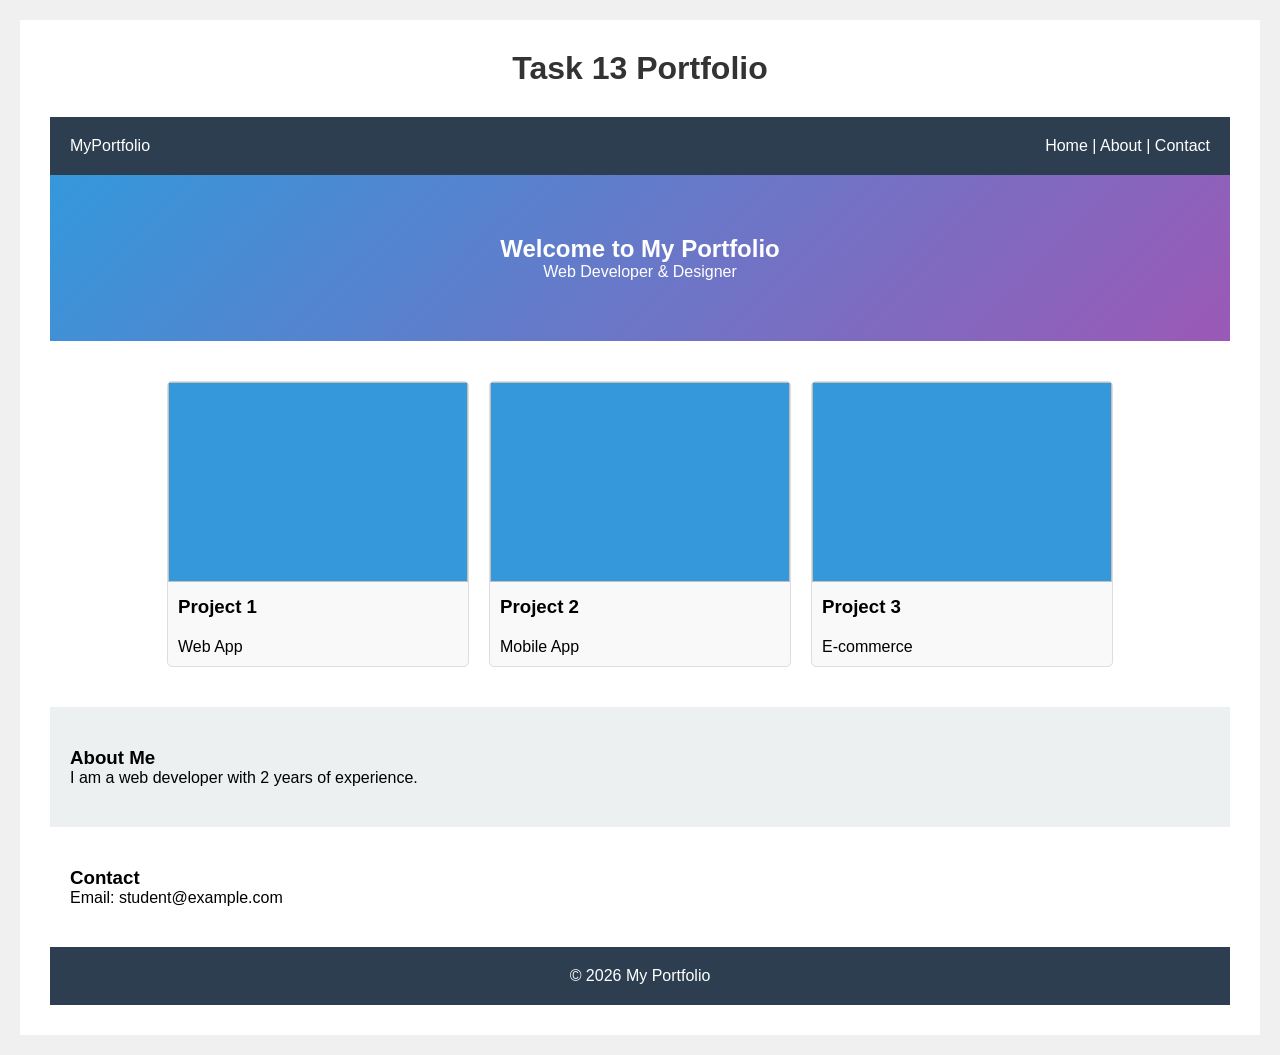
<file: portfoliomixed.html>
<!DOCTYPE html>
<html>
<head>
    <title>Task 13 Portfolio Mixed</title>
    <style>
        * {
            margin: 0;
            padding: 0;
        }
        body {
            font-family: Arial, sans-serif;
            background: #f0f0f0;
            padding: 20px;
        }
        .container {
            max-width: 1200px;
            margin: 0 auto;
            background: white;
            padding: 30px;
        }
        h1 {
            text-align: center;
            color: #333;
            margin-bottom: 30px;
        }
        .portfolio {
            display: grid;
            grid-template-areas: 
                "nav"
                "hero"
                "projects"
                "about"
                "contact"
                "footer";
        }
        .nav {
            grid-area: nav;
            background: #2c3e50;
            color: white;
            padding: 20px;
            display: flex;
            justify-content: space-between;
            align-items: center;
            position: sticky;
            top: 0;
        }
        .hero {
            grid-area: hero;
            background: linear-gradient(135deg, #3498db, #9b59b6);
            color: white;
            padding: 60px 20px;
            text-align: center;
        }
        .projects {
            grid-area: projects;
            padding: 40px 20px;
            display: flex;
            flex-wrap: wrap;
            gap: 20px;
            justify-content: center;
        }
        .project-card {
            width: 300px;
            background: #f9f9f9;
            border: 1px solid #ddd;
            border-radius: 5px;
            overflow: hidden;
        }
        .project-card img {
            width: 100%;
            height: 200px;
            background: #3498db;
        }
        .project-card h3, .project-card p {
            padding: 10px;
        }
        .about {
            grid-area: about;
            background: #ecf0f1;
            padding: 40px 20px;
        }
        .contact {
            grid-area: contact;
            background: white;
            padding: 40px 20px;
        }
        .footer {
            grid-area: footer;
            background: #2c3e50;
            color: white;
            padding: 20px;
            text-align: center;
        }
        @media (max-width: 768px) {
            .nav {
                flex-direction: column;
                gap: 10px;
            }
            .projects {
                flex-direction: column;
                align-items: center;
            }
            .project-card {
                width: 100%;
            }
        }
    </style>
</head>
<body>
    <div class="container">
        <h1>Task 13 Portfolio</h1>
        
        <div class="portfolio">
            <div class="nav">
                <div class="logo">MyPortfolio</div>
                <div class="menu">Home | About | Contact</div>
            </div>
            
            <div class="hero">
                <h2>Welcome to My Portfolio</h2>
                <p>Web Developer & Designer</p>
            </div>
            
            <div class="projects">
                <div class="project-card"><img><h3>Project 1</h3><p>Web App</p></div>
                <div class="project-card"><img><h3>Project 2</h3><p>Mobile App</p></div>
                <div class="project-card"><img><h3>Project 3</h3><p>E-commerce</p></div>
            </div>
            
            <div class="about">
                <h3>About Me</h3>
                <p>I am a web developer with 2 years of experience.</p>
            </div>
            
            <div class="contact">
                <h3>Contact</h3>
                <p>Email: student@example.com</p>
            </div>
            
            <div class="footer">
                <p>© 2026 My Portfolio</p>
            </div>
        </div>
    </div>
</body>
</html>
</file>
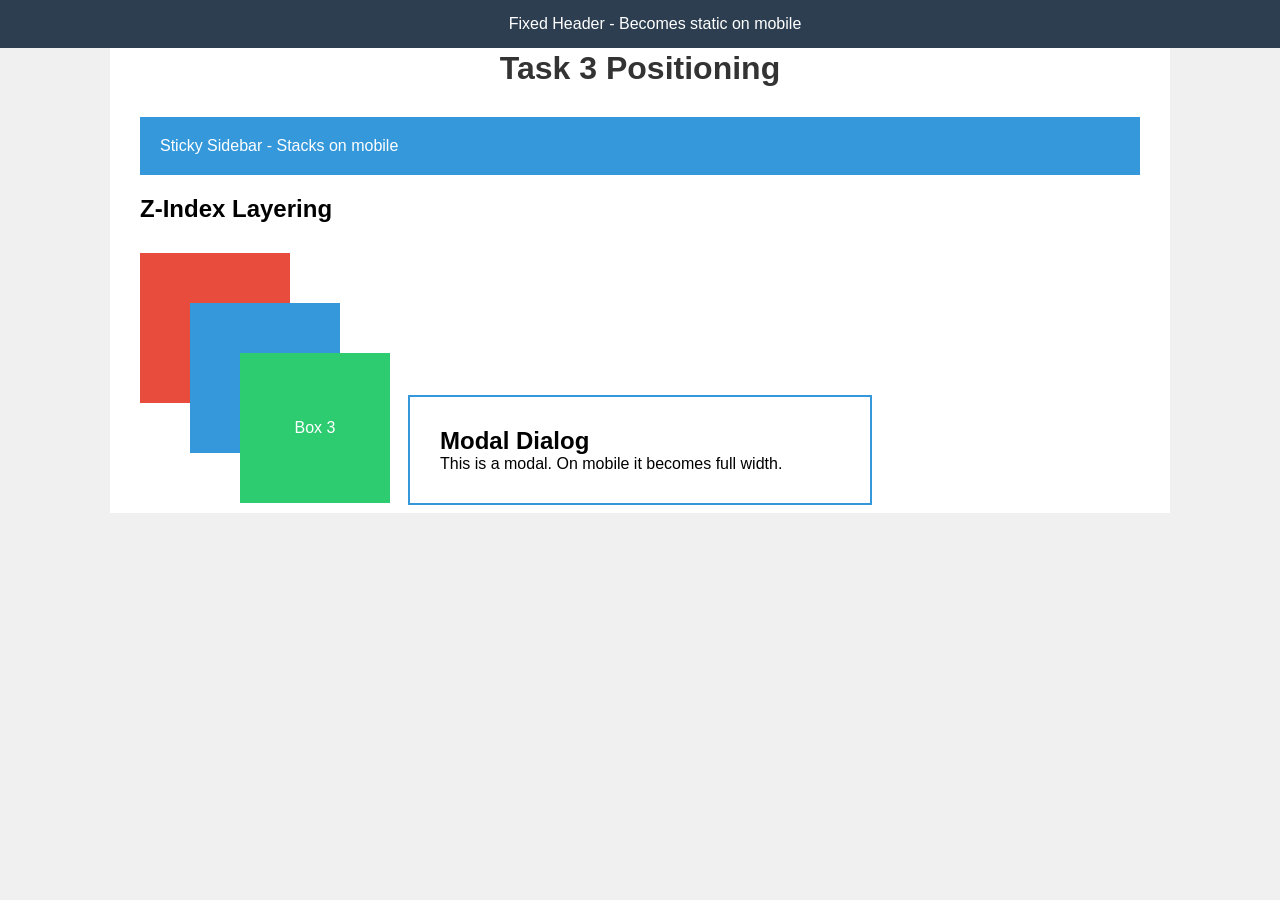
<file: positionexcerise.html>
<!DOCTYPE html>
<html>
<head>
    <title>Task 3 Positioning</title>
    <style>
        * {
            margin: 0;
            padding: 0;
        }
        body {
            font-family: Arial, sans-serif;
            background: #f0f0f0;
            padding: 20px;
        }
        .container {
            max-width: 1000px;
            margin: 0 auto;
            background: white;
            padding: 30px;
        }
        h1 {
            text-align: center;
            color: #333;
            margin-bottom: 30px;
        }
        .fixed-header {
            position: fixed;
            top: 0;
            left: 0;
            width: 100%;
            background: #2c3e50;
            color: white;
            padding: 15px;
            text-align: center;
            z-index: 100;
        }
        .modal {
            position: absolute;
            top: 50%;
            left: 50%;
            transform: translate(-50%, -50%);
            width: 400px;
            background: white;
            padding: 30px;
            border: 2px solid #3498db;
            z-index: 1000;
        }
        .sticky-sidebar {
            position: sticky;
            top: 70px;
            background: #3498db;
            color: white;
            padding: 20px;
            margin: 20px 0;
        }
        .zindex-demo {
            position: relative;
            height: 200px;
            margin: 30px 0;
        }
        .box1 {
            position: absolute;
            top: 0;
            left: 0;
            width: 150px;
            height: 150px;
            background: #e74c3c;
            color: white;
            display: flex;
            align-items: center;
            justify-content: center;
            z-index: 1;
        }
        .box2 {
            position: absolute;
            top: 50px;
            left: 50px;
            width: 150px;
            height: 150px;
            background: #3498db;
            color: white;
            display: flex;
            align-items: center;
            justify-content: center;
            z-index: 2;
        }
        .box3 {
            position: absolute;
            top: 100px;
            left: 100px;
            width: 150px;
            height: 150px;
            background: #2ecc71;
            color: white;
            display: flex;
            align-items: center;
            justify-content: center;
            z-index: 3;
        }
        @media (max-width: 768px) {
            .fixed-header {
                position: static;
            }
            .modal {
                position: static;
                transform: none;
                width: 100%;
                margin: 20px 0;
            }
            .sticky-sidebar {
                position: static;
            }
            .box1, .box2, .box3 {
                position: static;
                margin: 10px 0;
            }
        }
    </style>
</head>
<body>
    <div class="fixed-header">Fixed Header - Becomes static on mobile</div>
    
    <div class="container">
        <h1>Task 3 Positioning</h1>
        
        <div class="modal">
            <h2>Modal Dialog</h2>
            <p>This is a modal. On mobile it becomes full width.</p>
        </div>
        
        <div class="sticky-sidebar">
            <p>Sticky Sidebar - Stacks on mobile</p>
        </div>
        
        <h2>Z-Index Layering</h2>
        <div class="zindex-demo">
            <div class="box1">Box 1</div>
            <div class="box2">Box 2</div>
            <div class="box3">Box 3</div>
        </div>
    </div>
</body>
</html>
</file>
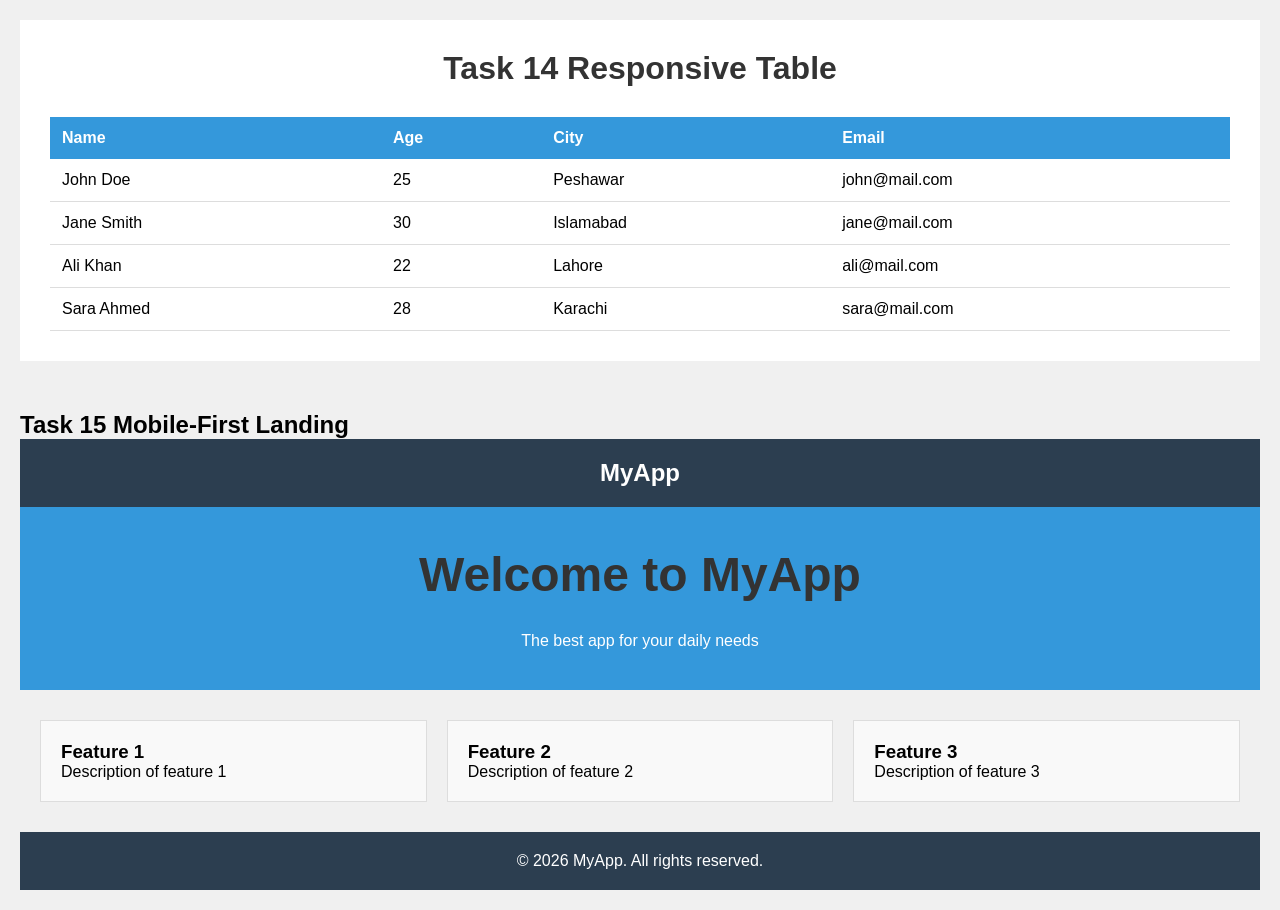
<file: resposivedemo.html>
<!DOCTYPE html>
<html>
<head>
    <title>Task 14 Responsive Table</title>
    <style>
        * {
            margin: 0;
            padding: 0;
        }
        body {
            font-family: Arial, sans-serif;
            background: #f0f0f0;
            padding: 20px;
        }
        .container {
            max-width: 1200px;
            margin: 0 auto;
            background: white;
            padding: 30px;
        }
        h1 {
            text-align: center;
            color: #333;
            margin-bottom: 30px;
        }
        table {
            width: 100%;
            border-collapse: collapse;
            background: white;
        }
        th {
            background: #3498db;
            color: white;
            padding: 12px;
            text-align: left;
        }
        td {
            padding: 12px;
            border-bottom: 1px solid #ddd;
        }
        tr:hover {
            background: #f5f5f5;
        }
        .card-view {
            display: none;
        }
        @media (max-width: 768px) {
            table {
                display: none;
            }
            .card-view {
                display: block;
            }
            .data-card {
                background: white;
                border: 1px solid #ddd;
                padding: 15px;
                margin: 10px 0;
            }
            .data-card h3 {
                margin-bottom: 10px;
                color: #3498db;
            }
            .data-card p {
                margin: 5px 0;
            }
        }
    </style>
</head>
<body>
    <div class="container">
        <h1>Task 14 Responsive Table</h1>
        
        <!-- Desktop Table -->
        <table>
            <tr>
                <th>Name</th><th>Age</th><th>City</th><th>Email</th>
            </tr>
            <tr><td>John Doe</td><td>25</td><td>Peshawar</td><td>john@mail.com</td></tr>
            <tr><td>Jane Smith</td><td>30</td><td>Islamabad</td><td>jane@mail.com</td></tr>
            <tr><td>Ali Khan</td><td>22</td><td>Lahore</td><td>ali@mail.com</td></tr>
            <tr><td>Sara Ahmed</td><td>28</td><td>Karachi</td><td>sara@mail.com</td></tr>
        </table>
        
        <!-- Mobile Cards -->
        <div class="card-view">
            <div class="data-card">
                <h3>John Doe</h3>
                <p><strong>Age:</strong> 25</p>
                <p><strong>City:</strong> Peshawar</p>
                <p><strong>Email:</strong> john@mail.com</p>
            </div>
            <div class="data-card">
                <h3>Jane Smith</h3>
                <p><strong>Age:</strong> 30</p>
                <p><strong>City:</strong> Islamabad</p>
                <p><strong>Email:</strong> jane@mail.com</p>
            </div>
            <div class="data-card">
                <h3>Ali Khan</h3>
                <p><strong>Age:</strong> 22</p>
                <p><strong>City:</strong> Lahore</p>
                <p><strong>Email:</strong> ali@mail.com</p>
            </div>
            <div class="data-card">
                <h3>Sara Ahmed</h3>
                <p><strong>Age:</strong> 28</p>
                <p><strong>City:</strong> Karachi</p>
                <p><strong>Email:</strong> sara@mail.com</p>
            </div>
        </div>
    </div>
</body>
</html>
<div style="margin-top: 50px;">
    <h2>Task 15 Mobile-First Landing</h2>
    <style>
        .landing {
            max-width: 100%;
        }
        .landing-header {
            background: #2c3e50;
            color: white;
            padding: 20px;
            text-align: center;
        }
        .landing-hero {
            background: #3498db;
            color: white;
            padding: 40px 20px;
            text-align: center;
        }
        .landing-features {
            padding: 20px;
        }
        .feature {
            background: #f9f9f9;
            padding: 20px;
            margin: 10px 0;
            border: 1px solid #ddd;
        }
        .landing-footer {
            background: #2c3e50;
            color: white;
            padding: 20px;
            text-align: center;
        }
        img {
            max-width: 100%;
            height: auto;
        }
        @media (min-width: 768px) {
            .landing-features {
                display: flex;
                gap: 20px;
            }
            .feature {
                flex: 1;
            }
            .landing-hero h1 {
                font-size: 48px;
            }
        }
    </style>
    
    <div class="landing">
        <div class="landing-header">
            <h2>MyApp</h2>
        </div>
        <div class="landing-hero">
            <h1>Welcome to MyApp</h1>
            <p>The best app for your daily needs</p>
        </div>
        <div class="landing-features">
            <div class="feature">
                <h3>Feature 1</h3>
                <p>Description of feature 1</p>
            </div>
            <div class="feature">
                <h3>Feature 2</h3>
                <p>Description of feature 2</p>
            </div>
            <div class="feature">
                <h3>Feature 3</h3>
                <p>Description of feature 3</p>
            </div>
        </div>
        <div class="landing-footer">
            <p>© 2026 MyApp. All rights reserved.</p>
        </div>
    </div>
</div>
</file>
